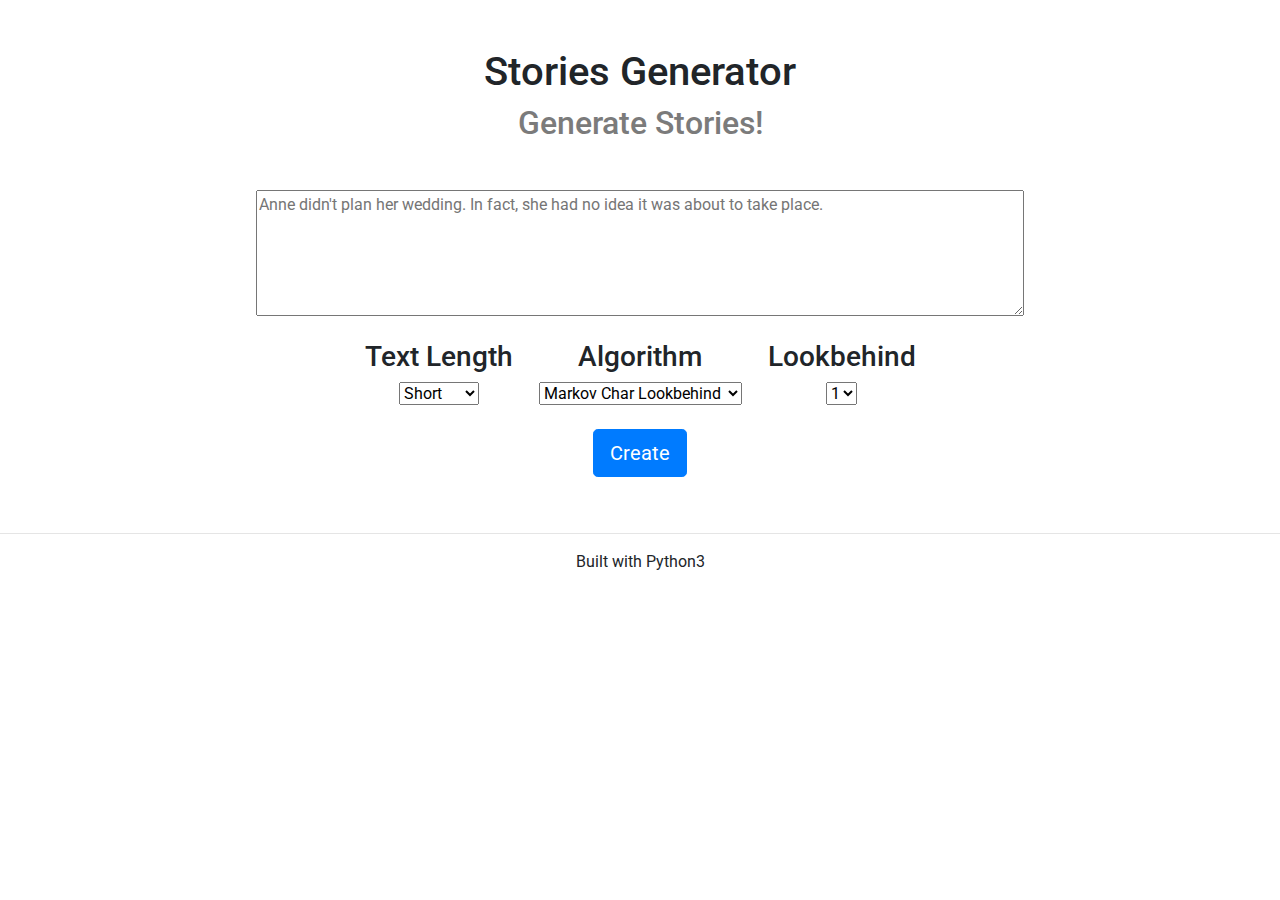
<file: static/index.html>
<!DOCTYPE html>
<html lang="en">
<head>
  <link rel="stylesheet" type="text/css" href="styles.css"/>
  <meta charset="UTF-8">
  <meta http-equiv="X-UA-Compatible" content="IE=edge,chrome=1">
  <meta name="author" content="Norbert Logiewa">
  <meta name="description" content="">
  <meta name="keywords" content="">
  <meta name="viewport" content="width=device-width,initial-scale=1">
  <title></title>
  <link rel="stylesheet" href="//fonts.googleapis.com/css?family=Roboto|Amiri" type="text/css">
  <link rel="stylesheet" href="https://maxcdn.bootstrapcdn.com/bootstrap/4.0.0/css/bootstrap.min.css"
    integrity="sha384-Gn5384xqQ1aoWXA+058RXPxPg6fy4IWvTNh0E263XmFcJlSAwiGgFAW/dAiS6JXm"
    crossorigin="anonymous">
  <link rel="stylesheet" href="/static/styles.css">
</head>

<body>

  <header class="my-5">
    <h1>Stories Generator</h1>
    <h2>Generate Stories!</h2>
  </header>

  <main>

    <textarea class="mx-auto mb-4" cols="20" rows="5" spellcheck="true" autocomplete="true" maxlength="9999"
              placeholder="Anne didn't plan her wedding. In fact, she had no idea it was about to take place."></textarea>

    <div id="col-opt" class="flex-row">
      <div class="mx-auto">
        <h3>Text Length</h3>
        <select id="picker-len" class="mb-4 d-block mx-auto">
          <option value="4000">Short</option>
          <option value="8000">Medium</option>
          <option value="14000">Large</option>
          <option value="30000">Huge</option>
        </select>
      </div>
      <div class="mx-auto">
        <h3>Algorithm</h3>
        <select id="picker-algo" class="mb-4 d-block mx-auto">
          <option value="char">Markov Char Lookbehind</option>
          <option value="word">Markov Word Lookbehind</option>
        </select>
      </div>
      <div class="mx-auto">
        <h3>Lookbehind</h3>
        <select id="picker-n" class="mb-4 d-block mx-auto">
          <option value="1">1</option>
          <option value="2">2</option>
          <option value="3">3</option>
          <option value="4">4</option>
          <option value="5">5</option>
          <option value="6">6</option>
          <option value="7">7</option>
          <option value="8">8</option>
        </select>
      </div>
    </div>

    <button type="submit" class="btn btn-lg d-block mx-auto btn-primary mb-4">
      Create
    </button>

    <p id="story"></p>

  </main>

  <hr />

  <footer><p>Built with Python3</p></footer>

  <script src="/static/script.js"></script>

</body>
</html>
</file>
<file: static/styles.css>
#story {
  max-width: 80vw;
  font-family: Amiri, Times, serif;
}

footer p {
  text-align: center;
}

main {
  display: flex;
  flex-flow: column nowrap;
  justify-content: flex-start;
  align-items: center;
}

h1, h2, h3, h4, h5, h6 {
  text-align: center;
}

h1 + h2 {
  color: #7b7b7b;
}

textarea {
  width: 60%;
}

#col-opt > div {
  min-width: 200px;
}

#col-opt {
  min-width: 30%;
}

.flex-row {
  display: flex;
  flex-flow: row wrap;
  justify-content: space-between;
  align-items: center;
}
</file>
